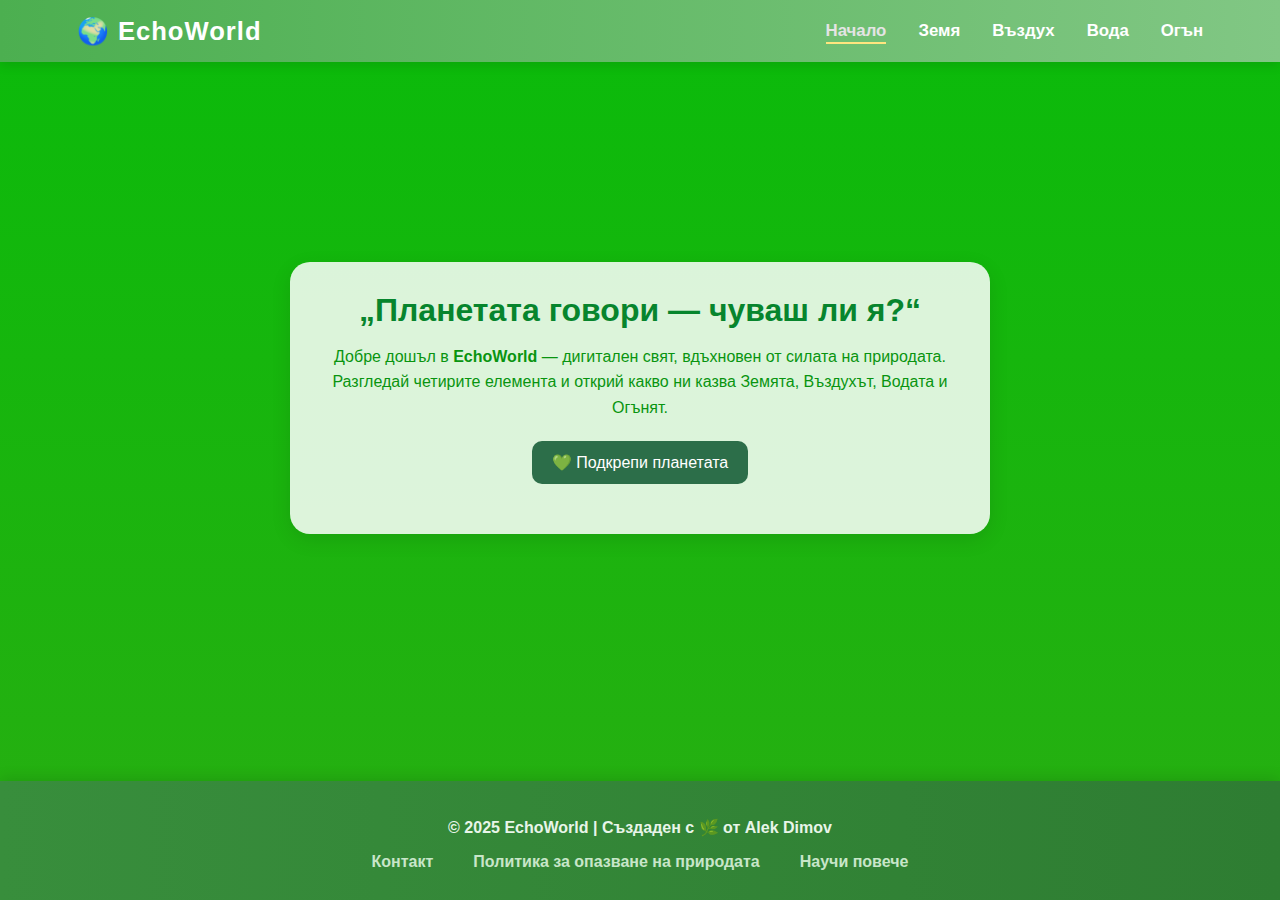
<file: index.html>
<!DOCTYPE html>
<html lang="bg">
<head>
  <meta charset="UTF-8">
  <meta name="viewport" content="width=device-width, initial-scale=1.0">
  <title>EchoWorld 🌍</title>
  <link rel="stylesheet" href="style.css">
   <link rel="icon" type="image/x-icon" href="Пикселна икона на Земята.png">
</head>
<body class="home-page">

  <nav class="navbar">
    <div class="logo">🌍 EchoWorld</div>
    <div class="menu-toggle" id="mobile-menu">☰</div>
    <ul class="nav-links">
      <li><a href="index.html" class="active">Начало</a></li>
      <li><a href="earth.html">Земя</a></li>
      <li><a href="air.html">Въздух</a></li>
      <li><a href="water.html">Вода</a></li>
      <li><a href="fire.html">Огън</a></li>
    </ul>
  </nav>

  <main>
    <section class="intro">
      <h2>„Планетата говори — чуваш ли я?“</h2>
      <p>Добре дошъл в <strong>EchoWorld</strong> — дигитален свят, вдъхновен от силата на природата.<br>
         Разгледай четирите елемента и открий какво ни казва Земята, Въздухът, Водата и Огънят.</p>
      <button id="support-btn">💚 Подкрепи планетата</button>
      <p id="message"></p>
    </section>
  </main>

  <footer class="footer">
    <p>© 2025 <strong>EchoWorld</strong> | Създаден с 🌿 от Alek Dimov</p>
    <div class="footer-links">
      <a href="contact.html">Контакт</a>
      <a href="policy.html">Политика за опазване на природата</a>
      <a href="learn.html">Научи повече</a>
    </div>
  </footer>


<script src="script.js"></script>
</body>
</html>
</file>
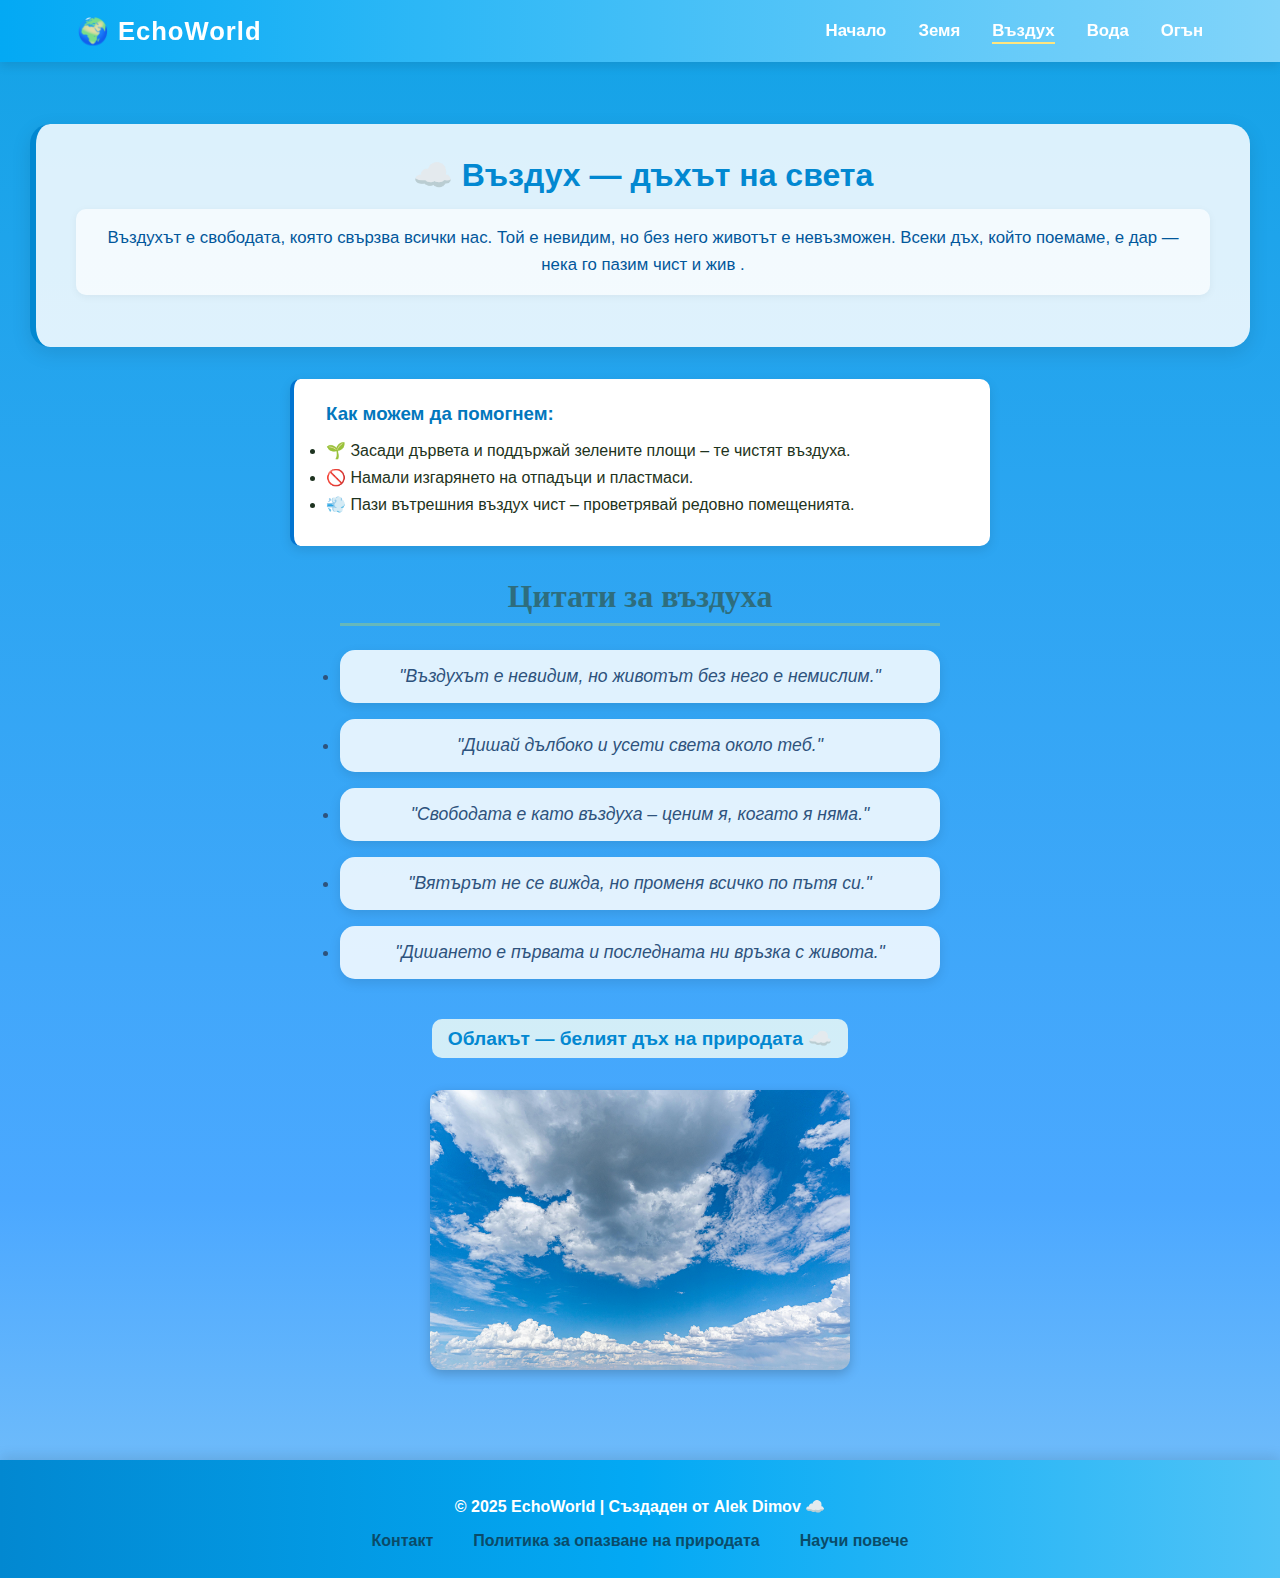
<file: air.html>
<!DOCTYPE html>
<html lang="bg">
<head>
  <meta charset="UTF-8">
  <meta name="viewport" content="width=device-width, initial-scale=1.0">
  <title>EchoWorld | Въздух</title>
  <link rel="stylesheet" href="style.css">
  <link rel="icon" type="image/x-icon" href="Пикселна икона на Земята.png">
</head>
<body class="air-page">

<nav class="navbar">
  <div class="logo">🌍 EchoWorld</div>
  <div class="menu-toggle" id="mobile-menu">☰</div>
  <ul class="nav-links">
    <li><a href="index.html">Начало</a></li>
    <li><a href="earth.html">Земя</a></li>
    <li><a href="air.html" class="active">Въздух</a></li>
    <li><a href="water.html">Вода</a></li>
    <li><a href="fire.html">Огън</a></li>
  </ul>
</nav>

<main class="content air-content">

  <div class="air-text">
    <div class="quote-box">
      <h2>☁️ Въздух — дъхът на света</h2>
      <p>
        Въздухът е свободата, която свързва всички нас.  
        Той е невидим, но без него животът е невъзможен.  
        Всеки дъх, който поемаме, е дар — нека го пазим чист и жив .
      </p>
    </div>

    <section class="eco-tipsair">
      <h3>Как можем да помогнем:</h3>
      <ul>
    <li>🌱 Засади дървета и поддържай зелените площи – те чистят въздуха.</li>
    <li>🚫 Намали изгарянето на отпадъци и пластмаси.</li>
    <li>💨 Пази вътрешния въздух чист – проветрявай редовно помещенията.</li>
      </ul>
    </section>
    <section class="quotes-list-air">
  <h2>Цитати за въздуха</h2>
  <ul>
    <li>"Въздухът е невидим, но животът без него е немислим." </li>
    <li>"Дишай дълбоко и усети света около теб." </li>
    <li>"Свободата е като въздуха – ценим я, когато я няма." </li>
    <li>"Вятърът не се вижда, но променя всичко по пътя си." </li>
    <li>"Дишането е първата и последната ни връзка с живота." </li>
  </ul>
</section>

    <div>
      <div>
        <p class="img-captionair">Облакът — белият дъх на природата ☁️</p>  
      </div>
    <div class="air-image">
      <img src="pexels-photo-8822070.jpeg" alt="Облак">
    </div>

  </div>


</main>

<footer class="footer">
  <p>© 2025 <strong>EchoWorld</strong> | Създаден от Alek Dimov ☁️</p>
  <div class="footer-links">
    <a href="contact.html">Контакт</a>
    <a href="policy.html">Политика за опазване на природата</a>
    <a href="learn.html">Научи повече</a>
  </div>
</footer>
<script src="script.js"></script>
</body>
</html>
</file>
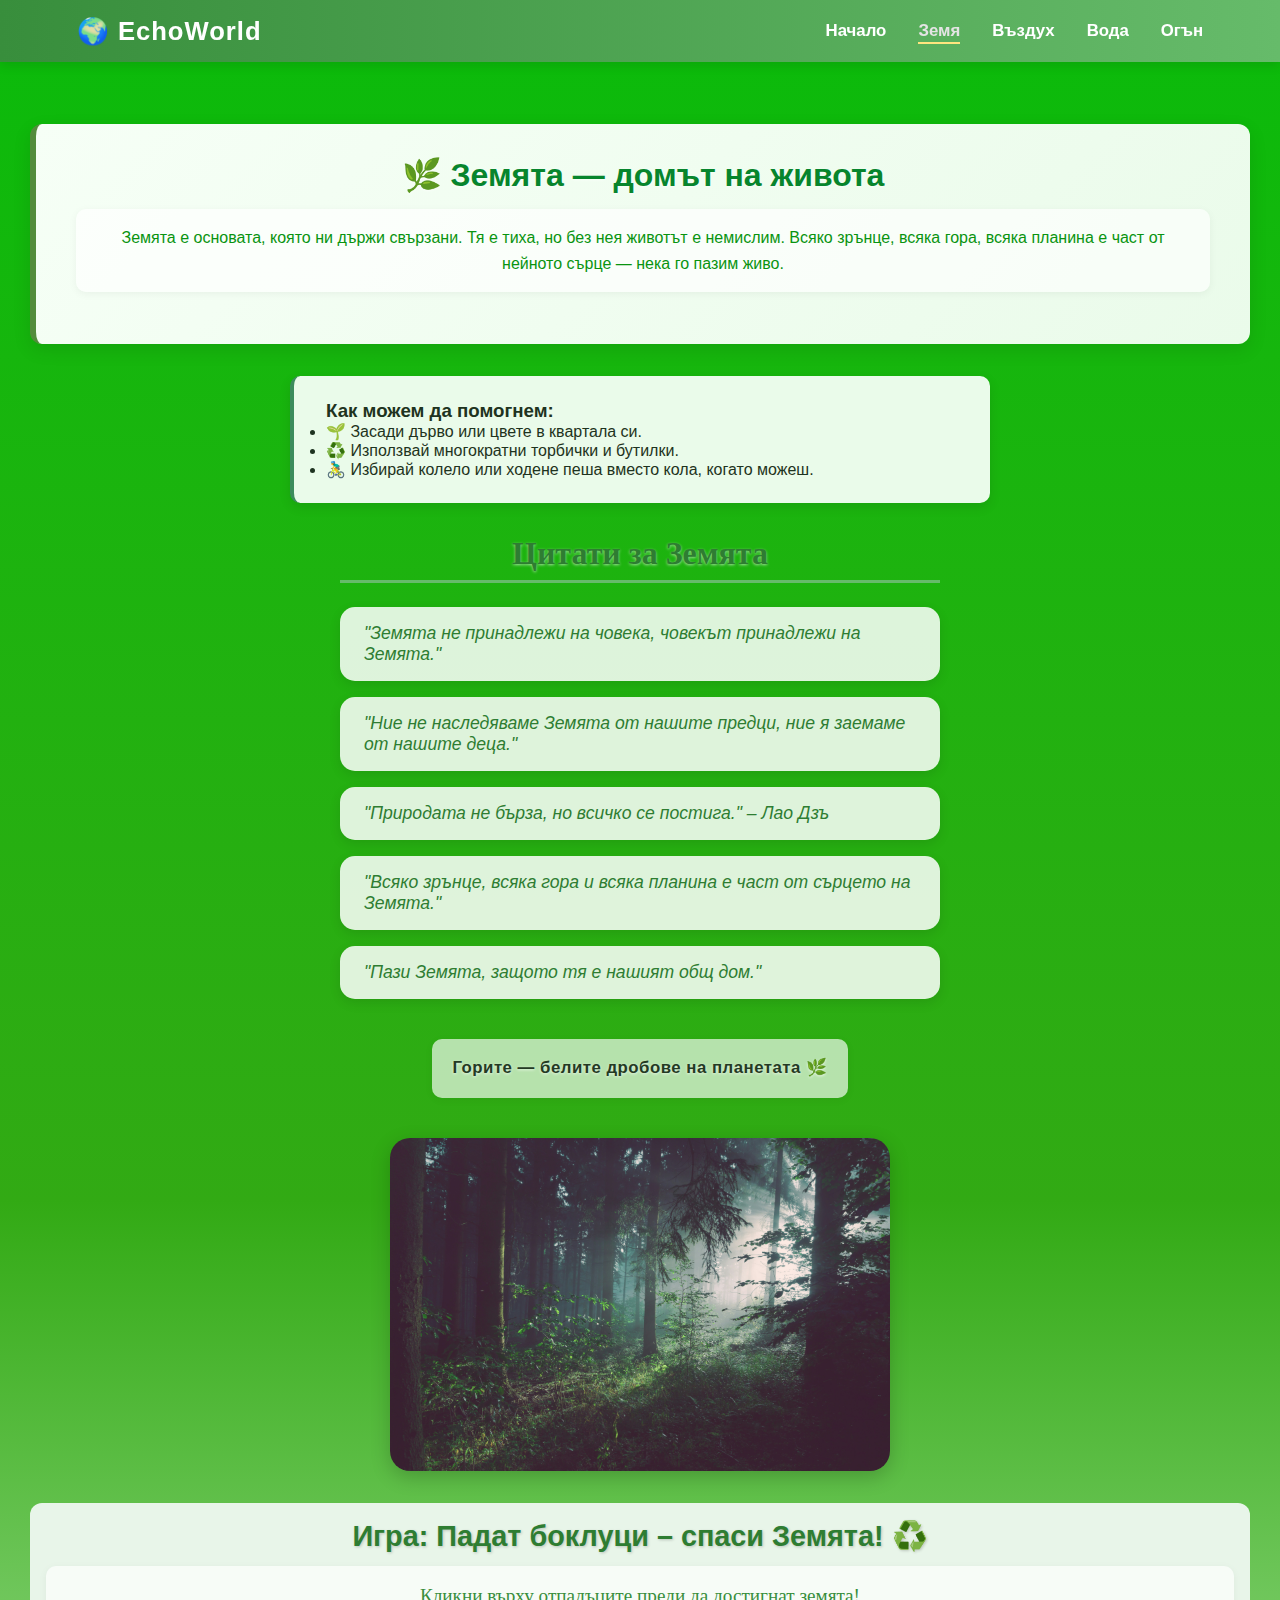
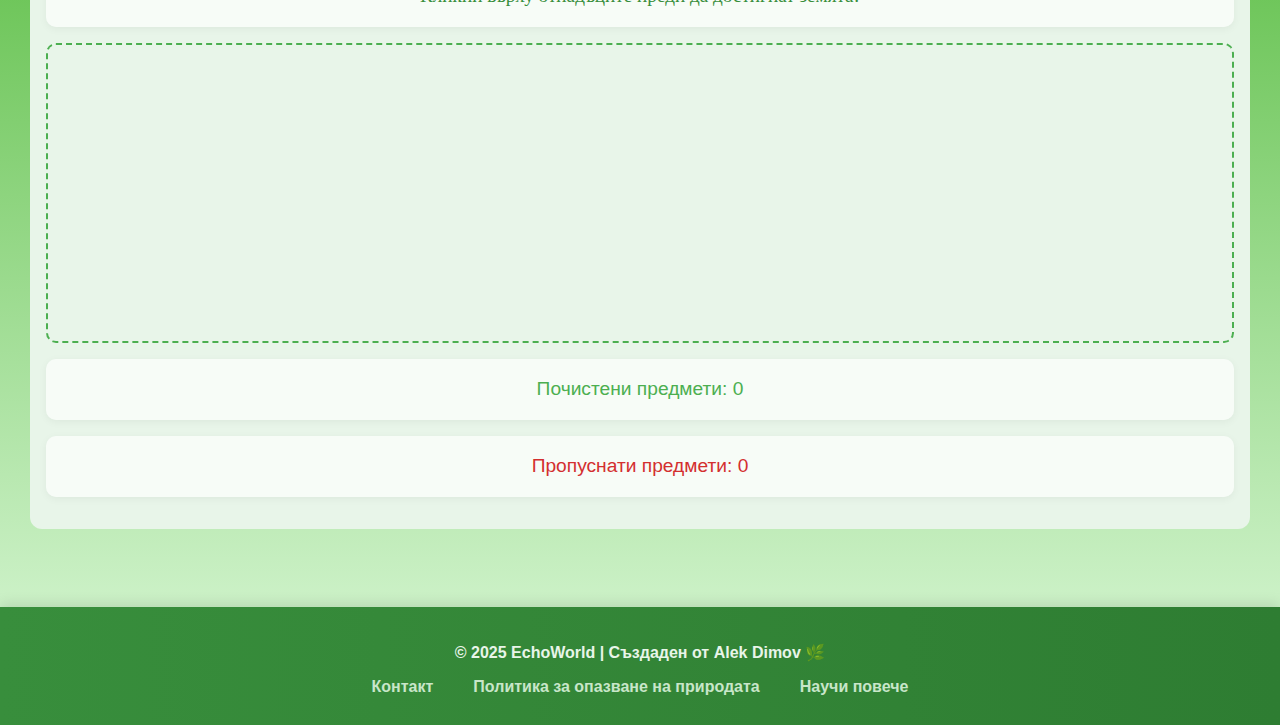
<file: earth.html>
<!DOCTYPE html>
<html lang="bg">
<head>
  <meta charset="UTF-8">
  <meta name="viewport" content="width=device-width, initial-scale=1.0">
  <title>EchoWorld | Земя</title>
  <link rel="stylesheet" href="style.css">
  <link rel="icon" type="image/x-icon" href="Пикселна икона на Земята.png">
</head>
<body class="earth-page">

<!-- NAVBAR -->
<nav class="navbar">
  <div class="logo">🌍 EchoWorld</div>
  <div class="menu-toggle" id="mobile-menu">☰</div>
  <ul class="nav-links">
    <li><a href="index.html">Начало</a></li>
    <li><a href="earth.html" class="active">Земя</a></li>
    <li><a href="air.html">Въздух</a></li>
    <li><a href="water.html">Вода</a></li>
    <li><a href="fire.html">Огън</a></li>
  </ul>
</nav>

<main class="content earth-content">

  <!-- Текст за Земята -->
  <div class="earth-text">
    <div class="quote-box">
      <h2>🌿 Земята — домът на живота</h2>
      <p>
        Земята е основата, която ни държи свързани.
        Тя е тиха, но без нея животът е немислим.
        Всяко зрънце, всяка гора, всяка планина е част от нейното сърце —
        нека го пазим живо.
      </p>
    </div>

    <!-- Еко съвети -->
    <section class="eco-tipsearth">
      <h3>Как можем да помогнем:</h3>
      <ul>
        <li>🌱 Засади дърво или цвете в квартала си.</li>
        <li>♻️ Използвай многократни торбички и бутилки.</li>
        <li>🚴‍♂️ Избирай колело или ходене пеша вместо кола, когато можеш.</li>
      </ul>
    </section>

    <!-- Carousel за цитати -->
   <section class="quotes-earth">
  <ul class="quotes-list-earth">
    <h2>Цитати за Земята</h2>
    <li>"Земята не принадлежи на човека, човекът принадлежи на Земята." </li>
    <li>"Ние не наследяваме Земята от нашите предци, ние я заемаме от нашите деца."</li>
    <li>"Природата не бърза, но всичко се постига." – Лао Дзъ</li>
    <li>"Всяко зрънце, всяка гора и всяка планина е част от сърцето на Земята." </li>
    <li>"Пази Земята, защото тя е нашият общ дом." </li>
  </ul>
</section>


    <!-- Снимка на Земята -->
    <div class="earth-image">
      <p class="img-caption">Горите — белите дробове на планетата 🌿</p>
      <img src="sebastian-unrau-sp-p7uuT0tw-unsplash.jpg" alt="Гора">
    </div>

    <!-- Мини игра -->
    <section class="mini-game-fall">
      <h3>Игра: Падат боклуци – спаси Земята! ♻️</h3>
      <p>Кликни върху отпадъците преди да достигнат земята!</p>
      <div class="game-area-fall" id="game-area-fall"></div>
      <p id="score-fall">Почистени предмети: 0</p>
      <p id="missed-fall">Пропуснати предмети: 0</p>
    </section>

  </div>

</main>

<!-- Footer -->
<footer class="footer">
  <p>© 2025 <strong>EchoWorld</strong> | Създаден от Alek Dimov 🌿</p>
  <div class="footer-links">
    <a href="contact.html">Контакт</a>
    <a href="policy.html">Политика за опазване на природата</a>
    <a href="learn.html">Научи повече</a>
  </div>
</footer>

<!-- JS -->
<script src="script.js"></script>

</body>
</html>
</file>
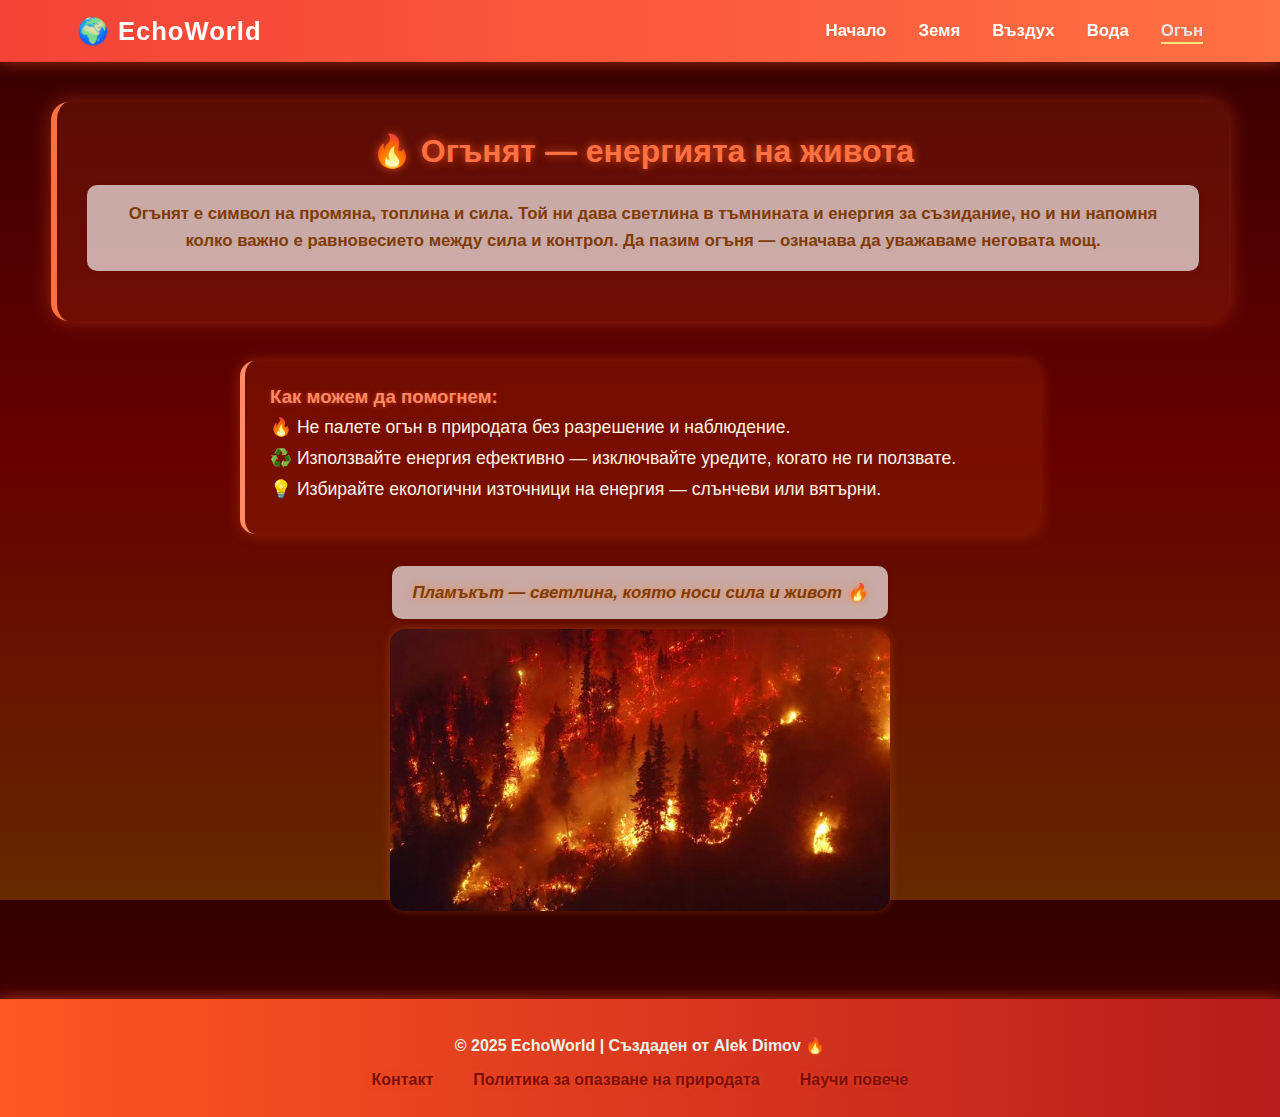
<file: fire.html>
<!DOCTYPE html>
<html lang="bg">
<head>
  <meta charset="UTF-8">
  <meta name="viewport" content="width=device-width, initial-scale=1.0">
  <title>EchoWorld | Огън</title>
  <link rel="stylesheet" href="style.css">
  <link rel="icon" type="image/x-icon" href="Пикселна икона на Земята.png">
</head>
<body class="fire-page">

<nav class="navbar">
  <div class="logo">🌍 EchoWorld</div>
  <div class="menu-toggle" id="mobile-menu">☰</div>
  <ul class="nav-links">
    <li><a href="index.html">Начало</a></li>
    <li><a href="earth.html">Земя</a></li>
    <li><a href="air.html">Въздух</a></li>
    <li><a href="water.html">Вода</a></li>
    <li><a href="fire.html" class="active">Огън</a></li>
  </ul>
</nav>

<main class="content fire-content">

  <div class="fire-text">
    <div class="quote-box">
      <h2>🔥 Огънят — енергията на живота</h2>
      <p>
        Огънят е символ на промяна, топлина и сила.  
        Той ни дава светлина в тъмнината и енергия за съзидание,  
        но и ни напомня колко важно е равновесието между сила и контрол.  
        Да пазим огъня — означава да уважаваме неговата мощ.
      </p>
    </div>

    <section class="eco-tipsfire">
      <h3>Как можем да помогнем:</h3>
      <ul>
        <li>🔥 Не палете огън в природата без разрешение и наблюдение.</li>
        <li>♻️ Използвайте енергия ефективно — изключвайте уредите, когато не ги ползвате.</li>
        <li>💡 Избирайте екологични източници на енергия — слънчеви или вятърни.</li>
      </ul>
    </section>

    <div class="fire-image">
      <p class="img-captionfire">Пламъкът — светлина, която носи сила и живот 🔥</p>
      <img src="360_F_294981236_o9WCBzujuGiwWtJzuHbK0Pf1VA1No64S.jpg" alt="Огън">
    </div>
  </div>

</main>

<footer class="footer">
  <p>© 2025 <strong>EchoWorld</strong> | Създаден от Alek Dimov 🔥</p>
  <div class="footer-links">
    <a href="contact.html">Контакт</a>
    <a href="policy.html">Политика за опазване на природата</a>
    <a href="learn.html">Научи повече</a>
  </div>
</footer>
<script src="script.js"></script>
</body>
</html>
</file>
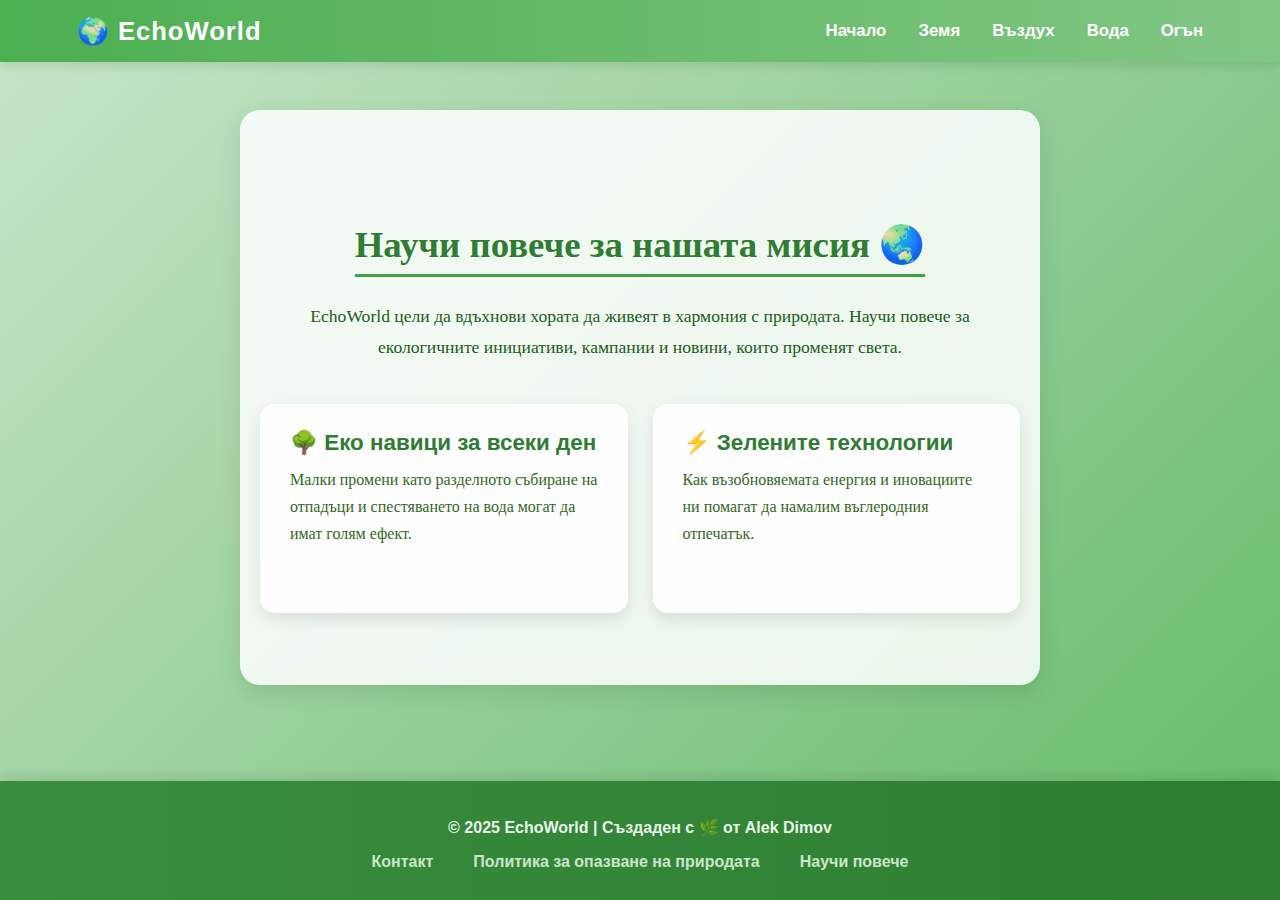
<file: learn.html>
<!DOCTYPE html>
<html lang="bg">
<head>
  <meta charset="UTF-8">
  <meta name="viewport" content="width=device-width, initial-scale=1.0">
  <title>Научи повече | EchoWorld</title>
  <link rel="stylesheet" href="style.css">
  <link rel="icon" type="image/x-icon" href="Пикселна икона на Земята.png">
</head>
<body class="learn-page">

  <nav class="navbar">
    <div class="logo">🌍 EchoWorld</div>
    <div class="menu-toggle" id="mobile-menu">☰</div>
    <ul class="nav-links">
      <li><a href="index.html">Начало</a></li>
      <li><a href="earth.html">Земя</a></li>
      <li><a href="air.html">Въздух</a></li>
      <li><a href="water.html">Вода</a></li>
      <li><a href="fire.html">Огън</a></li>
    </ul>
  </nav>

  <main class="content learn-content">
    <h2>Научи повече за нашата мисия 🌏</h2>
    <p>
      EchoWorld цели да вдъхнови хората да живеят в хармония с природата.  
      Научи повече за екологичните инициативи, кампании и новини, които променят света.
    </p>

    <section class="learn-articles">
      <article>
        <h3>🌳 Еко навици за всеки ден</h3>
        <p>Малки промени като разделното събиране на отпадъци и спестяването на вода могат да имат голям ефект.</p>
      </article>

      <article>
        <h3>⚡ Зелените технологии</h3>
        <p>Как възобновяемата енергия и иновациите ни помагат да намалим въглеродния отпечатък.</p>
      </article>
      
      
    </section>


  </main>

  <footer class="footer">
    <p>© 2025 <strong>EchoWorld</strong> | Създаден с 🌿 от Alek Dimov</p>
    <div class="footer-links">
      <a href="contact.html">Контакт</a>
      <a href="policy.html">Политика за опазване на природата</a>
      <a href="learn.html">Научи повече</a>
    </div>
  </footer>
  <script src="script.js"></script>
</body>
</html>
</file>
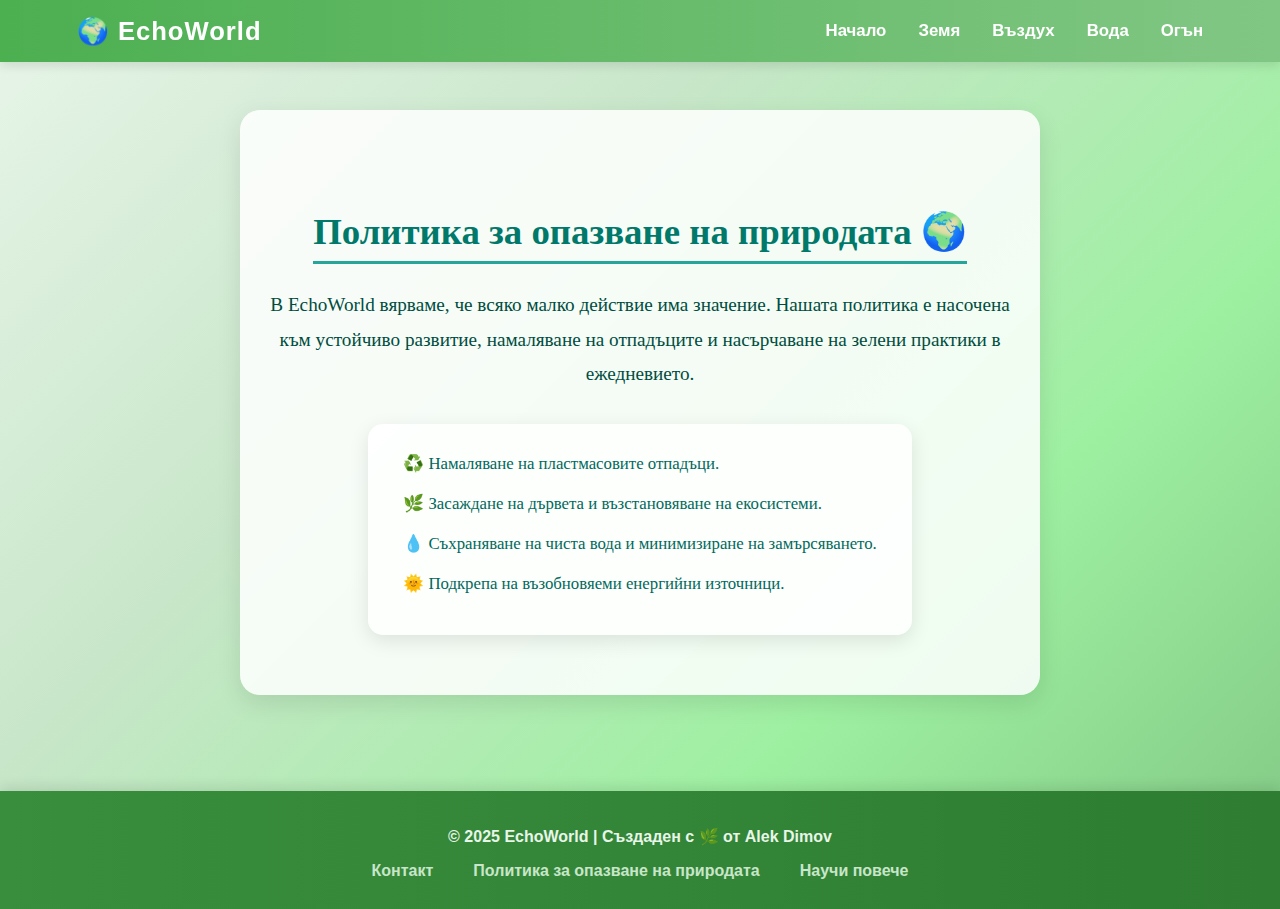
<file: policy.html>
<!DOCTYPE html>
<html lang="bg">
<head>
  <meta charset="UTF-8">
  <meta name="viewport" content="width=device-width, initial-scale=1.0">
  <title>Политика за опазване на природата | EchoWorld</title>
  <link rel="stylesheet" href="style.css">
  <link rel="icon" type="image/x-icon" href="Пикселна икона на Земята.png">
</head>
<body class="policy-page">

  <nav class="navbar">
    <div class="logo">🌍 EchoWorld</div>
    <div class="menu-toggle" id="mobile-menu">☰</div>
    <ul class="nav-links">
      <li><a href="index.html">Начало</a></li>
      <li><a href="earth.html">Земя</a></li>
      <li><a href="air.html">Въздух</a></li>
      <li><a href="water.html">Вода</a></li>
      <li><a href="fire.html">Огън</a></li>
    </ul>
  </nav>

  <main class="content policy-content">
    <h2>Политика за опазване на природата 🌍</h2>
    <p>
      В EchoWorld вярваме, че всяко малко действие има значение.  
      Нашата политика е насочена към устойчиво развитие, намаляване на отпадъците  
      и насърчаване на зелени практики в ежедневието.
    </p>

    <ul class="policy-list">
      <li>♻️ Намаляване на пластмасовите отпадъци.</li>
      <li>🌿 Засаждане на дървета и възстановяване на екосистеми.</li>
      <li>💧 Съхраняване на чиста вода и минимизиране на замърсяването.</li>
      <li>🌞 Подкрепа на възобновяеми енергийни източници.</li>
    </ul>
  </main>

  <footer class="footer">
    <p>© 2025 <strong>EchoWorld</strong> | Създаден с 🌿 от Alek Dimov</p>
    <div class="footer-links">
      <a href="contact.html">Контакт</a>
      <a href="policy.html">Политика за опазване на природата</a>
      <a href="learn.html">Научи повече</a>
    </div>
  </footer>
  <script src="script.js"></script>
</body>
</html>
</file>
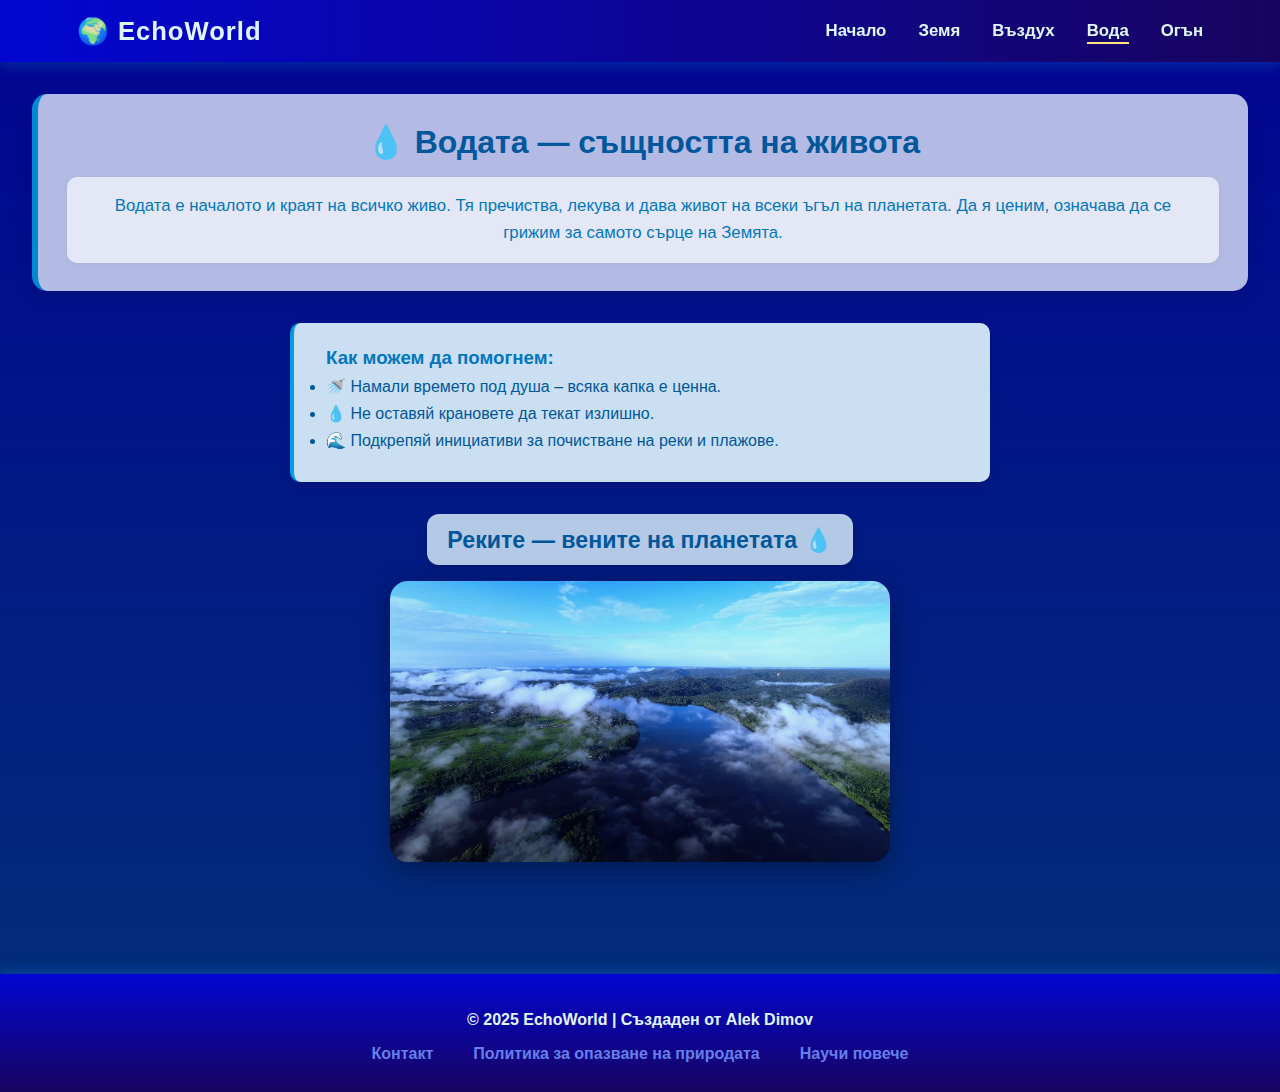
<file: water.html>
<!DOCTYPE html>
<html lang="bg">
<head>
  <meta charset="UTF-8">
  <meta name="viewport" content="width=device-width, initial-scale=1.0">
  <title>EchoWorld | Вода</title>
  <link rel="stylesheet" href="style.css">
  <link rel="icon" type="image/x-icon" href="Пикселна икона на Земята.png">
</head>
<body class="water-page">
 
<nav class="navbar">
  <div class="logo">🌍 EchoWorld</div>
  <div class="menu-toggle" id="mobile-menu">☰</div>
  <ul class="nav-links">
    <li><a href="index.html">Начало</a></li>
    <li><a href="earth.html">Земя</a></li>
    <li><a href="air.html">Въздух</a></li>
    <li><a href="water.html" class="active">Вода</a></li>
    <li><a href="fire.html">Огън</a></li>
  </ul>
</nav>

<main class="content water-content">

  <div class="water-text">
    <div class="quote-boxwater">
      <h2>💧 Водата — същността на живота</h2>
      <p>
        Водата е началото и краят на всичко живо.  
        Тя пречиства, лекува и дава живот на всеки ъгъл на планетата.  
        Да я ценим, означава да се грижим за самото сърце на Земята.
      </p>
    </div>

    <section class="eco-tipswater">
      <h3>Как можем да помогнем:</h3>
      <ul>
        <li>🚿 Намали времето под душа – всяка капка е ценна.</li>
        <li>💧 Не оставяй крановете да текат излишно.</li>
        <li>🌊 Подкрепяй инициативи за почистване на реки и плажове.</li>
      </ul>
    </section>

    <div class="water-image">
      <p class="img-captionwater">Реките — вените на планетата 💧</p>
      <img src="216060_tiny.jpg" alt="Река">
    </div>

  </div>

</main>

<footer class="footer">
  <p>© 2025 <strong>EchoWorld</strong> | Създаден от Alek Dimov </p>
  <div class="footer-links">
    <a href="contact.html">Контакт</a>
    <a href="policy.html">Политика за опазване на природата</a>
    <a href="learn.html">Научи повече</a>
  </div>
</footer>
<script src="script.js"></script>
</body>
</html>
</file>
<file: style.css>
/* --- Глобални настройки --- */
* {
  margin: 0;
  padding: 0;
  box-sizing: border-box;
  font-family: "Poppins", sans-serif;
}

body {
  animation: fadeIn 1.2s ease-in-out;
  min-height: 100vh;
  display: flex;
  flex-direction: column;
  color: #1e3320;
}

/* --- Анимация при зареждане --- */
@keyframes fadeIn {
  from { opacity: 0; transform: translateY(20px); }
  to { opacity: 1; transform: translateY(0); }
}

/* --- Хедър и навигация --- */
header {
  background: #2c6e49;
  color: white;
  text-align: center;
  padding: 20px 0;
}

header h1 {
  font-size: 2rem;
  animation: pulseLogo 3s ease-in-out infinite;
}

@keyframes pulseLogo {
  0%, 100% { transform: scale(1); color: #ffffff; }
  50% { transform: scale(1.05); color: #a8ff98; }
}

/* === NAVBAR === */
.navbar {
  width: 100%;
  background: linear-gradient(to right, #4caf50, #81c784);
  display: flex;
  justify-content: space-between;
  align-items: center;
  padding: 1rem 6vw;
  box-shadow: 0 4px 10px rgba(0, 0, 0, 0.1);
  position: sticky;
  top: 0;
  z-index: 1000;
}

.logo {
  font-size: 1.6rem;
  font-weight: 800;
  color: white;
  letter-spacing: 1px;
}

/* --- Навигационни линкове --- */
.nav-links {
  list-style: none;
  display: flex;
  gap: 2rem;
  margin: 0;
  transition: all 0.3s ease-in-out;
}

.nav-links a {
  text-decoration: none;
  color: white;
  font-weight: 600;
  font-size: 1.05rem;
  position: relative;
  transition: all 0.3s ease;
}

.nav-links a::after {
  content: "";
  position: absolute;
  bottom: -4px;
  left: 0;
  width: 0%;
  height: 2px;
  background-color: white;
  transition: width 0.3s ease;
}

.nav-links a:hover::after {
  width: 100%;
}

/* --- Активен линк (страница) --- */
.nav-links a.active {
  color: #e4e4e4;
  font-weight: 700;
}

.nav-links a.active::after {
  width: 100%;
  background-color: #ffe57f;
}

/* --- Мобилна икона --- */
.menu-toggle {
  display: none;
  font-size: 28px;
  cursor: pointer;
  color: white;
}

/* --- Мобилно меню --- */
@media (max-width: 768px) {
  .menu-toggle {
    display: block;
  }

  .nav-links {
    display: none;
    flex-direction: column;
    background: rgba(255, 255, 255, 0.95);
    position: absolute;
    top: 70px;
    right: 6vw;
    width: 220px;
    border-radius: 15px;
    box-shadow: 0 8px 20px rgba(0,0,0,0.2);
    overflow: hidden;
    animation: slideIn 0.3s ease;
  }

  .nav-links.active {
    display: flex;
  }

  .nav-links li {
    margin: 0;
  }

  .nav-links a {
    color: #2c6e49;
    padding: 12px 0;
    width: 100%;
    text-align: center;
    border-bottom: 1px solid rgba(0,0,0,0.05);
  }

  .nav-links a:hover {
    background: #eaffea;
    color: #388e3c;
  }

  @keyframes slideIn {
    from { opacity: 0; transform: translateY(-10px); }
    to { opacity: 1; transform: translateY(0); }
  }
}

/* --- Различен цвят за различна страница --- */
body.earth-page .navbar {
  background: linear-gradient(to right, #388e3c, #66bb6a);
}

body.air-page .navbar {
  background: linear-gradient(to right, #03a9f4, #81d4fa);
}

body.water-page .navbar {
  background: linear-gradient(to right, #2196f3, #64b5f6);
}

body.fire-page .navbar {
  background: linear-gradient(to right, #f44336, #ff7043);
}

/* --- Глобални настройки --- */
* {
  margin: 0;
  padding: 0;
  box-sizing: border-box;
  font-family: "Poppins", sans-serif;
}

/* --- Пълноцветен преливащ фон --- */
body {
  margin: 0;
  padding: 0;
  font-family: "Poppins", sans-serif;
  min-height: 100vh;

  /* вертикално преливащ градиент */
  background: linear-gradient(180deg, #0abb0a, #32aa14, #eaffea, #f8fff8);
  background-size: 400% 400%;
  animation: gradientShift 15s ease infinite;
}

/* --- Анимация на градиента --- */
@keyframes gradientShift {
  0% { background-position: 0% 50%; }
  50% { background-position: 100% 50%; }
  100% { background-position: 0% 50%; }
}

/* --- Main контейнер --- */
main {
  flex: 1;
  display: flex;
  justify-content: center;
  align-items: center;
  padding: 30px;
  text-align: center;
}

/* --- Секция Intro --- */
.intro {
  width: 100%;
  max-width: 700px; /* максимална ширина */
  background: rgba(255, 255, 255, 0.85); /* лек полупрозрачен, за да личи фонът */
  padding: 30px;
  border-radius: 20px;
  box-shadow: 0 6px 20px rgba(0, 0, 0, 0.1);
  text-align: center;
  animation: fadeIn 1.2s ease-in-out;
}


.intro h2 {
  font-size: 2rem;
  margin-bottom: 15px;
  color: #2c6e49;
}

.intro p {
  font-size: 1rem;
  margin-bottom: 20px;
  line-height: 1.6;
  color: #1e3320;
}

button#support-btn {
  background: #2c6e49;
  color: white;
  border: none;
  padding: 12px 20px;
  font-size: 1rem;
  border-radius: 10px;
  cursor: pointer;
  transition: background 0.3s, transform 0.2s;
}

button#support-btn:hover {
  background: #3c8c5d;
  transform: scale(1.05);
}

#message {
  margin-top: 15px;
  font-weight: bold;
  color: #2c6e49;
}

/* --- Анимация при зареждане --- */
@keyframes fadeIn {
  from { opacity: 0; transform: translateY(20px); }
  to { opacity: 1; transform: translateY(0); }
}

/* --- Responsive --- */
@media (max-width: 768px) {
  .intro {
    padding: 20px;
    max-width: 90%;
  }

  .intro h2 {
    font-size: 1.6rem;
  }

  .intro p {
    font-size: 0.95rem;
  }

  button#support-btn {
    padding: 10px 16px;
    font-size: 0.95rem;
  }
}
/* --- Main контейнер --- */
main {
  flex: 1;
  display: flex;
  justify-content: center; /* хоризонтално центриране */
  align-items: center;     /* вертикално центриране */
  padding: 30px;
  text-align: center;      /* центриране на текста */
}

/* --- Секция Intro --- */
.intro {
  width: 100%;
  max-width: 700px;         /* максимална ширина */
  background: rgba(255, 255, 255, 0.85);
  padding: 30px;
  border-radius: 20px;
  box-shadow: 0 6px 20px rgba(0, 0, 0, 0.1);
}

/* --- Пълноцветен преливащ фон --- */
body {
  margin: 0;
  padding: 0;
  font-family: "Poppins", sans-serif;
  min-height: 100vh;

  /* вертикално преливащ градиент */
  background: linear-gradient(180deg, #0abb0a, #32aa14, #eaffea, #f8fff8);
  background-size: 400% 400%;
  animation: gradientShift 15s ease infinite;
}

/* --- Анимация на градиента --- */
@keyframes gradientShift {
  0% { background-position: 0% 50%; }
  50% { background-position: 100% 50%; }
  100% { background-position: 0% 50%; }
}

/* --- Основна секция --- */
.earth-section {
  display: flex;
  flex-wrap: wrap;
  align-items: center;
  justify-content: space-between;
  gap: 3rem;
  margin-top: 3rem;
  width: 100vw;
  margin-left: calc(-50vw + 50%);
  padding: 4rem 8vw;
  background: rgba(255, 255, 255, 0.5);
  backdrop-filter: blur(4px);
  box-shadow: inset 0 0 60px rgba(0, 0, 0, 0.05);
  border-radius: 0 0 40px 40px;
}

/* --- Текст --- */
.earth-text {
  flex: 1 1 55%;
  text-align: left;
}

.earth-text h2 {
  font-size: 2.2rem;
  font-weight: 800;
  color: #1b2e1b;
  text-shadow: 0 1px 3px rgba(255, 255, 255, 0.6);
  border-left: none; /* махаме лявата линия, защото стои зле при центриране */
  padding-left: 0;
  margin-bottom: 1rem;
  text-align: center; /* ✅ центриране */
  display: block;
}


.earth-text p {
  font-size: 1.05rem;
  line-height: 1.6;
  color: #243a24;
  background: rgba(255, 255, 255, 0.65);
  padding: 1rem 1.25rem;
  border-radius: 10px;
  box-shadow: 0 2px 8px rgba(0,0,0,0.05);
  text-align: center;
}

/* --- Quote box --- */
.earth-content .quote-box {
  width: 100%;
  max-width: 1400px;
  margin: 2rem auto;
  padding: 2rem 2.5rem;
  background: linear-gradient(135deg, #f6fff6, #eafbea);
  border-left: 6px solid #538c3c;
  border-radius: 12px;
  box-shadow: 0 6px 18px rgba(0, 0, 0, 0.1);
  transition: transform 0.3s ease, box-shadow 0.3s ease;
}

.earth-content .quote-box:hover {
  transform: translateY(-4px);
  box-shadow: 0 10px 25px rgba(0, 0, 0, 0.15);
}
.quotes-list-earth {
  max-width: 600px;
  margin: 2rem auto;
  padding: 0;
  list-style: none;
}

.quotes-list-earth li {
  background: rgba(255, 255, 255, 0.85);
  margin-bottom: 1rem;
  padding: 1rem 1.5rem;
  border-radius: 15px;
  box-shadow: 0 4px 12px rgba(0,0,0,0.1);
  font-style: italic;
  font-size: 1.1rem;
  color: #2e7d32;
  transition: all 0.3s ease;
  cursor: pointer;
  position: relative;
}

/* Hover ефект върху целия box */
.quotes-list-earth li:hover {
  background: rgba(102, 187, 106, 0.15); /* леко зелено оцветяване */
  transform: translateY(-5px); /* леко повдигане */
  box-shadow: 0 8px 20px rgba(0,0,0,0.2);
}





.quotes-earth {
  max-width: 600px;
  margin: 2rem auto;
  padding: 0;
}

.quotes-list-earth {
  list-style: none;
  padding: 0;
}

.quotes-list-earth h2 {
  text-align: center;
  font-size: 2rem;
  color: #2e7d32; /* зелено за Земя */
  margin-bottom: 1.5rem;
  font-weight: 700;
  border-bottom: 3px solid #66bb6a;
  padding-bottom: 0.5rem;
  font-family: 'Georgia', serif;
}

/* Стил на всеки цитат */
.quotes-list-earth li {
  background: rgba(255, 255, 255, 0.85);
  margin-bottom: 1rem;
  padding: 1rem 1.5rem;
  border-radius: 15px;
  box-shadow: 0 4px 12px rgba(0,0,0,0.1);
  font-style: italic;
  font-size: 1.1rem;
  color: #2e7d32;
  transition: all 0.3s ease;
  cursor: pointer;
  position: relative;
}

/* Hover ефект на box */
.quotes-list-earth li:hover {
  background: rgba(139, 195, 74, 0.1); /* лек зелен фон */
  transform: translateY(-5px); /* леко повдигане */
  box-shadow: 0 8px 20px rgba(0,0,0,0.2);
}


/* Hover ефект върху целия box */
.quotes-list-air li:hover {
  background: rgba(2,136,209,0.15); /* леко оцветяване */
  transform: translateY(-5px); /* леко повдигане */
  box-shadow: 0 8px 20px rgba(0,0,0,0.2);
}

/* Отзивчивост за мобилни устройства */
@media (max-width: 768px) {
  .quotes-carousel {
    padding: 1.5rem 1rem;
    margin: 2rem 1rem;
  }

  .quotes-carousel h2 {
    font-size: 1.8rem;
  }

  .quote-slide {
    font-size: 1rem;
  }

  .prev, .next {
    font-size: 1.5rem;
    padding: 0.2rem 0.5rem;
  }
}



/* Меки анимации при зареждане */
@keyframes fadeIn {
  from { opacity: 0; transform: translateY(20px); }
  to { opacity: 1; transform: translateY(0); }
}

/* Отзивчивост за мобилни устройства */
@media (max-width: 768px) {
  .quotes-carousel {
    padding: 1.5rem 1rem;
    margin: 2rem 1rem;
  }

  .quotes-carousel h2 {
    font-size: 1.8rem;
  }

  .quotes-carousel p {
    font-size: 1rem;
  }
}

/* --- Снимка --- */
.earth-image {
  flex: 1 1 40%;
  text-align: center;
}

.earth-image img {
  width: 80%;          /* 🔹 беше 100%, сега по-малко */
  max-width: 500px;    /* 🔹 ограничаваме максималната ширина */
  border-radius: 20px;
  box-shadow: 0 6px 20px rgba(0, 0, 0, 0.2);
  transition: transform 0.3s ease;
  display: block;
  margin: 1.5rem auto;
}

.earth-image img:hover {
  transform: scale(1.05);
  box-shadow: 0 10px 30px rgba(0, 0, 0, 0.3);
}

.img-caption {
  display: inline-block;            
  text-align: center;
  font-size: 1.4rem;                
  font-weight: 700;                  
  color: #1a3d1a;                    
  margin: 0.5rem auto 1rem auto;     
  padding: 0.3rem 1rem;              
  background: rgba(246, 255, 246, 0.8); 
  border-radius: 8px;                
  text-shadow: 0 1px 3px rgba(255, 255, 255, 0.7);
  letter-spacing: 0.5px;
  box-shadow: 0 2px 6px rgba(0,0,0,0.1);
  transition: transform 0.3s ease, box-shadow 0.3s ease, background 0.3s ease; /* добавено */
}

.img-caption:hover {
  transform: translateY(-3px);                 /* леко повдигане */
  box-shadow: 0 6px 12px rgba(0,0,0,0.2);     /* подсилено сенче */
  background: rgba(246, 255, 246, 1);         /* фонът става по-наситен */
}



.eco-tipsearth {
  background-color: #eafbea;
  border-left: 4px solid #3c8c5d;
  border-radius: 10px;
  padding: 1.5rem 2rem;
  margin: 2rem auto;
  text-align: left;

  max-width: 700px;      
  box-shadow: 0 4px 12px rgba(0, 0, 0, 0.1);

  transition: transform 0.3s ease, box-shadow 0.3s ease, background 0.3s ease;
}

.eco-tipsearth:hover {
  transform: translateY(-4px);                   /* леко повдигане */
  box-shadow: 0 8px 20px rgba(0, 0, 0, 0.2);    /* по-силна сянка */
  background-color: #e0f5e0;                     /* малко по-наситен фон */
}


/* --- Глобални настройки --- */
* {
  margin: 0;
  padding: 0;
  box-sizing: border-box;
  font-family: "Poppins", sans-serif;
}

html, body {
  height: 100%;
}

body.air-page {
  display: flex;
  flex-direction: column;
  min-height: 100vh;

  /* --- Пълноцветен преливащ фон --- */

  margin: 0;
  padding: 0;
  font-family: "Poppins", sans-serif;
  min-height: 100vh;

  /* вертикално преливащ градиент */
  background: linear-gradient(180deg, #13a3e6, #4ba8ff, #eaffea, #f8fff8);
  background-size: 400% 400%;
  animation: gradientShift 15s ease infinite;

}

/* --- Анимация на градиента --- */
@keyframes airGradient {
  0% { background-position: 0% 50%; }
  50% { background-position: 100% 50%; }
  100% { background-position: 0% 50%; }
}

/* --- Main контейнер --- */
main {
  flex: 1;
  display: flex;
  justify-content: center;
  align-items: center;
  padding: 30px;
  text-align: center;
}

/* --- Intro секция --- */
.intro, .air-content .quote-box {
  width: 100%;
  max-width: 700px;
  background: rgba(255, 255, 255, 0.85);
  padding: 30px;
  border-radius: 20px;
  box-shadow: 0 6px 20px rgba(0,0,0,0.1);
  text-align: center;
  margin: 1rem auto;
}

/* --- Заглавие и текст --- */
.intro h2, .quote-box h2 {
  font-size: 2rem;
  font-weight: 800;
  margin-bottom: 15px;
  color: #07852d;
}

.intro p, .quote-box p {
  font-size: 1rem;
  line-height: 1.6;
  margin-bottom: 20px;
  color: #099410;
}

/* --- Quote box специално за Air --- */
.air-content .quote-box {
  max-width: 1400px;
  margin: 2rem auto;
  padding: 2rem 2.5rem;
  border-left: 6px solid #0288d1;
  transition: transform 0.3s, box-shadow 0.3s;
}

.air-content .eco-tipsair:hover {
  transform: translateY(-4px);
  box-shadow: 0 10px 25px rgba(0,0,0,0.15);
}
.air-content .quote-box:hover {
  transform: translateY(-4px);
  box-shadow: 0 10px 25px rgba(0,0,0,0.15);
}

.air-content .quote-box p{font-size: 1.05rem;
  line-height: 1.6;
  color: #243a24;
  background: rgba(255, 255, 255, 0.65);
  padding: 1rem 1.25rem;
  border-radius: 10px;
  box-shadow: 0 2px 8px rgba(0,0,0,0.05);}
/* --- Еко съвети --- */
.eco-tipsair {
  background-color: #ffffff;
  border-left: 4px solid #0274d1;
  border-radius: 10px;
  padding: 1.5rem 2rem;
  margin: 2rem auto;
  text-align: left;
  max-width: 700px;
  box-shadow: 0 4px 12px rgba(0,0,0,0.1);
  transition: transform 0.3s, box-shadow 0.3s;
}

/* Контейнер за Air Image и Caption */
.air-image {
  display: inline-block;
  position: relative;
  transition: transform 0.3s ease, box-shadow 0.3s ease;
  cursor: pointer;
}

.air-image img {
  width: 100%;
  max-width: 400px;
  border-radius: 12px;
  box-shadow: 0 4px 10px rgba(0,0,0,0.2);
  transition: transform 0.3s ease, box-shadow 0.3s ease;
}

.img-captionair {
  display: inline-block;
  margin-top: 0.5rem;
  padding: 0.5rem 1rem;
  border-radius: 10px;
  background: rgba(246, 255, 246, 0.8); 
  font-weight: 600;
  font-size: 1.2rem;
  color: #0288d1;
  text-align: center;
  transition: transform 0.3s ease, color 0.3s ease, box-shadow 0.3s ease;
  
}

/* Hover ефект за контейнера */
.air-image:hover img {
  transform: scale(1.05);
  box-shadow: 0 6px 16px rgba(0,0,0,0.25);
}

.air-image:hover + .img-captionair,
.img-captionair:hover {
  transform: scale(1.05);
  color: #01579b;
  box-shadow: 0 4px 12px rgba(0,0,0,0.2);
}


.eco-tipsair h3 {
  color: #0277bd;
  margin-bottom: 1rem;
}

.eco-tipsair li {
  margin: 0.5rem 0;
}

/* --- Секция с изображение --- */
.air-image {
  text-align: center;
  margin-top: 2rem;
}

.air-image img {
  width: 100%;
  max-width: 420px;
  border-radius: 12px;
  box-shadow: 0 4px 12px rgba(0,0,0,0.2);
  margin-bottom: 0.5rem;
}



/* --- Navbar за Air страница --- */
.air-page .navbar {
  background: linear-gradient(90deg, #0288d1, #03a9f4, #4fc3f7);
}

/* --- Navbar линкове за Air страница --- */
.air-page .navbar a {
  color: white;
}

/* --- Footer за Air страница --- */
.air-page .footer {
  background: linear-gradient(90deg, #0288d1, #03a9f4, #4fc3f7);
  color: white;
}
.air-page .footer a {color: rgb(10, 75, 105);

 font-weight: bold;}

/* --- Footer --- */
footer {
  margin-top: auto;
  text-align: center;
  background: linear-gradient(90deg, #0288d1, #03a9f4);
  color: #fff;
  padding: 1rem 0;
  font-weight: bold;
  box-shadow: 0 -3px 10px rgba(0,0,0,0.2);
}

footer a {
  color: #dfffe2;
  text-decoration: none;
  margin: 0 0.5rem;
  font-weight: bold;
}

footer a:hover {
  text-decoration: underline;
}

/* --- Responsive --- */
@media (max-width: 768px) {
  .intro, .air-content .quote-box, .eco-tips {
    max-width: 95%;
    padding: 1.5rem;
  }

  .intro h2, .quote-box h2 {
    font-size: 1.6rem;
  }

  .intro p, .quote-box p {
    font-size: 0.95rem;
  }

  button {
    padding: 10px 16px;
    font-size: 0.95rem;
  }
}
/* Текст за Air страница */
.air-page .intro p,
.air-page .quote-box p {
  color: #01579b; /* тъмносиньо за Air */
}

.air-page .intro h2,
.air-page .quote-box h2 {
  color: #0288d1; /* заглавие по-синьо, различно от Earth зелено */
}


/* --- Footer --- */
footer {
  margin-top: auto;
  text-align: center;
  background: linear-gradient(90deg, #0288d1, #03a9f4);
  color: #fff;
  padding: 1rem 0;
  font-weight: bold;
  box-shadow: 0 -3px 10px rgba(0,0,0,0.2);
}

footer a {
  color: #dfffe2;
  text-decoration: none;
  margin: 0 0.5rem;
  font-weight: bold;
}

footer a:hover {
  text-decoration: underline;
}

/* --- Responsive --- */
@media (max-width: 768px) {
  .intro, .air-content .quote-box, .eco-tips {
    max-width: 95%;
    padding: 1.5rem;
  }

  .intro h2, .quote-box h2 {
    font-size: 1.6rem;
  }

  .intro p, .quote-box p {
    font-size: 0.95rem;
  }

  button {
    padding: 10px 16px;
    font-size: 0.95rem;
  }
}






/* === FOOTER === */
.footer {
  background: linear-gradient(to right, #388e3c, #2e7d32);
  color: #e8f5e9;
  text-align: center;
  padding: 1.8rem 1rem;
  margin-top: 3rem;
  box-shadow: 0 -4px 12px rgba(0, 0, 0, 0.1);
  font-weight: bold;
}

.footer p {
  margin: 0.5rem 0 1rem;
  font-size: 1rem;
}

.footer-links {
  display: flex;
  justify-content: center;
  gap: 1.5rem;
  flex-wrap: wrap;
}

.footer-links a {
  color: #c8e6c9;
  text-decoration: none;
  font-weight: 500;
  transition: color 0.3s ease;
  font-weight: bold;
}

.footer-links a:hover {
  color: #ffffff;
}


/* --- Responsive --- */
@media (max-width: 768px) {
  .earth-section {
    flex-direction: column;
    padding: 1.5rem;
    gap: 1.5rem;
  }

  .earth-text {
    text-align: center;
  }

  .earth-text h2 {
    border-left: none;
    border-bottom: 4px solid #4caf50;
    display: inline-block;
    padding-bottom: 0.5rem;
  }

  .earth-image img {
    max-width: 90%;
  }

  .earth-content .quote-box {
    max-width: 95%;
    padding: 1.5rem;
  }
}
/* --- Общ стил за новите страници --- */
.contact-content, .policy-content, .learn-content {
  max-width: 800px;
  margin: 3rem auto;
  padding: 2rem;
  background: rgba(255, 255, 255, 0.85);
  border-radius: 20px;
  box-shadow: 0 8px 25px rgba(0, 0, 0, 0.1);
  text-align: center;
}

/* --- ФОРМУЛЯР ЗА КОНТАКТ (Contact Page) --- */

.contact-section {
  display: flex;
  flex-direction: column;
  align-items: center;
  padding: 100px 20px;
  background: linear-gradient(180deg, #f3fff3, #e8f5e9);
  min-height: 100vh;
  font-family: "Poppins", sans-serif;
}

.contact-section h2 {
  color: #2e7d32;
  font-size: 2.2rem;
  margin-bottom: 1rem;
  text-align: center;
}

.contact-section p {
  max-width: 700px;
  text-align: center;
  color: #4f5b4f;
  font-size: 1.1rem;
  margin-bottom: 2.5rem;
  line-height: 1.6;
}

/* === CONTACT PAGE === */

.contact-page {
  background: linear-gradient(to bottom, #e8f5e9, #c8e6c9);
  min-height: 100vh;
  display: flex;
  flex-direction: column;
}

/* Центрирано съдържание */
.contact-content {
  display: flex;
  flex-direction: column;
  align-items: center;
  justify-content: flex-start;
  text-align: center;
  padding: 100px 20px 60px;
}

/* Заглавието h2 най-отгоре */
.contact-content h2 {
  font-size: 2.2rem;
  color: #2e7d32;
  margin-bottom: 1rem;
  font-weight: 700;
  border-bottom: 3px solid #66bb6a;
  padding-bottom: 0.5rem; font-family: 'Times New Roman', Times, serif;
}

/* Подзаглавието */
.contact-content p {
  font-size: 1.2rem;
  color: #388e3c;
  margin-bottom: 2rem; font-family: 'Times New Roman', Times, serif;
}

/* Формуляр */
.contact-page {
  background: linear-gradient(135deg, #e8f5e9 0%, #c8e6c9 35%, #9ef0a1 70%, #81c784 100%);
  min-height: 100vh;
  display: flex;
  flex-direction: column; font-family: 'Times New Roman', Times, serif;
}
.contact-form {
  width: 100%;
  max-width: 600px;
  display: flex;
  flex-direction: column;
  gap: 1rem;
}

.contact-form input,
.contact-form textarea {
  padding: 1rem;
  border: 2px solid #a5d6a7;
  border-radius: 10px;
  font-size: 1rem;
  outline: none;
  transition: 0.3s;
}

.contact-form input:focus,
.contact-form textarea:focus {
  border-color: #4caf50;
  box-shadow: 0 0 8px rgba(76, 175, 80, 0.3);
}

.contact-form button {
  background: #4caf50;
  color: white;
  border: none;
  padding: 0.9rem;
  font-size: 1.1rem;
  border-radius: 10px;
  cursor: pointer;
  transition: background 0.3s;
   font-family: 'Times New Roman', Times, serif;
}
.contact-form button:hover {
  background: #388e3c;
  box-shadow: 0 6px 18px rgba(56, 142, 60, 0.35);
  transform: translateY(-2px);
}

/* За текстовото поле */
.contact-form textarea {
  resize: vertical;
  min-height: 150px;
}

/* Отзивчивост */
@media (max-width: 768px) {
  .contact-section {
    padding: 80px 15px;
  }

  .contact-form {
    padding: 1.5rem;
  }
}


/* === POLICY PAGE === */

.policy-page {
  background: linear-gradient(135deg, #e8f5e9 0%, #c8e6c9 35%, #9ef0a1 70%, #81c784 100%);
  min-height: 100vh;
  display: flex;
  flex-direction: column;
}

/* Основно съдържание */
.policy-content {
  display: flex;
  flex-direction: column;
  align-items: center;
  justify-content: flex-start;
  text-align: center;
  padding: 100px 20px 60px;
  color: #004d40;
}

/* Заглавие */
.policy-content h2 {
  font-size: 2.3rem;
  color: #00796b;
  font-weight: 700;
  margin-bottom: 1.5rem;
  border-bottom: 3px solid #26a69a;
  padding-bottom: 0.5rem;
   font-family: 'Times New Roman', Times, serif;
}

/* Текст */
.policy-content p {
  max-width: 800px;
  font-size: 1.2rem;
  line-height: 1.8;
  color: #004d40;
  margin-bottom: 2rem;
   font-family: 'Times New Roman', Times, serif;
   
}

/* Списък с политики */
.policy-list {
  list-style: none;
  padding: 0;
  margin: 0 auto;
  text-align: left;
  max-width: 700px;
  background: rgba(255, 255, 255, 0.8);
  border-radius: 15px;
  padding: 25px 35px;
  box-shadow: 0 6px 20px rgba(0, 0, 0, 0.1);
   font-family: 'Times New Roman', Times, serif;
}

.policy-list li {
  font-size: 1.05rem;
  line-height: 1.8;
  color: #00695c;
  margin-bottom: 10px;
  transition: transform 0.2s ease, color 0.2s ease;
   font-family: 'Times New Roman', Times, serif;
}

/* Ефект при hover */
.policy-list li:hover {
  transform: translateX(5px);
  color: #004d40;
}

/* Responsive */
@media (max-width: 768px) {
  .policy-content h2 {
    font-size: 1.9rem;
  }
  .policy-content p {
    font-size: 1rem;
  }
  .policy-list {
    padding: 20px;
  }
}


/* === LEARN PAGE === */

.learn-page {
  background: linear-gradient(135deg, #c8e6c9 0%, #a5d6a7 35%, #81c784 70%, #66bb6a 100%);
  min-height: 100vh;
  display: flex;
  flex-direction: column;
}

/* Основно съдържание */
.learn-content {
  display: flex;
  flex-direction: column;
  align-items: center;
  text-align: center;
  padding: 100px 20px 60px;
  color: #1b5e20;
}

/* Заглавие */
.learn-content h2 {
  font-size: 2.3rem;
  color: #2e7d32;
  font-weight: 700;
  margin-bottom: 1.5rem;
  border-bottom: 3px solid #43a047;
  padding-bottom: 0.5rem;
  font-family: 'Times New Roman', Times, serif;
}

/* Описание */
.learn-content p {
  max-width: 800px;
  font-size: 1.1rem;
  line-height: 1.8;
  color: #1b5e20;
  margin-bottom: 2.5rem;
   font-family: 'Times New Roman', Times, serif;
}

/* Статии */
.learn-articles {
  display: grid;
  grid-template-columns: repeat(auto-fit, minmax(300px, 1fr));
  gap: 25px;
  max-width: 1000px;
  width: 100%;
}

.learn-articles article {
  background: rgba(255, 255, 255, 0.85);
  border-radius: 15px;
  padding: 25px 30px;
  text-align: left;
  box-shadow: 0 6px 15px rgba(0, 0, 0, 0.1);
  transition: transform 0.3s ease, box-shadow 0.3s ease;
}

.learn-articles article:hover {
  transform: translateY(-5px);
  box-shadow: 0 10px 25px rgba(0, 0, 0, 0.15);
}

/* Заглавия в статиите */
.learn-articles h3 {
  font-size: 1.4rem;
  color: #2e7d32;
  margin-bottom: 10px;
}

/* Текст в статиите */
.learn-articles p {
  font-size: 1rem;
  color: #33691e;
  line-height: 1.7;
}

/* Responsive */
@media (max-width: 768px) {
  .learn-content h2 {
    font-size: 1.9rem;
  }
  .learn-articles {
    grid-template-columns: 1fr;
  }
}



/* --- Footer винаги долу --- */
html, body {
  height: 100%;
  margin: 0;
  padding: 0;
}

body {
  display: flex;
  flex-direction: column;
  min-height: 100vh;
}

main {
  flex: 1 0 auto;
}

footer {
  margin-top: auto;
  text-align: center;
  background: linear-gradient(90deg, #2e7d32, #388e3c, #43a047);
  color: #fff;
  padding: 1rem 0;
  font-weight: 500;
  box-shadow: 0 -3px 10px rgba(0, 0, 0, 0.2);
}

footer a {
  color: #dfffe2;
  text-decoration: none;
  margin: 0 0.5rem;
  font-weight: 600;
}

footer a:hover {
  text-decoration: underline;
}

/* Скриваме стандартните линкове на малки екрани */
@media (max-width: 768px) {
  .nav-links {
    display: none;
    flex-direction: column;
    background: #2c6e49;
    position: absolute;
    top: 60px;
    right: 0;
    width: 200px;
    border-radius: 0 0 10px 10px;
    padding: 1rem;
  }

  .nav-links li {
    margin: 1rem 0;
  }

  .nav-toggle {
    display: block;
    cursor: pointer;
    font-size: 1.8rem;
    color: white;
    position: absolute;
    top: 15px;
    right: 20px;
  }
}

/* Когато менюто е активно */
.nav-links.active {
  display: flex;
}
/* 🌊 --- Water Page Styles --- */

/* Фон — преливащ синьо-аква градиент */
body.water-page {
  background: linear-gradient(180deg, #020494, #023672, #b2ebf2, #80deea);
  background-size: 400% 400%;
  animation: waterFlow 15s ease infinite;
}

/* Анимация за леко движение на цвета */
@keyframes waterFlow {
  0% { background-position: 0% 50%; }
  50% { background-position: 100% 50%; }
  100% { background-position: 0% 50%; }
}

/* Основно съдържание */
.water-content {
  display: flex;
  flex-direction: column;
  align-items: center;
  padding: 2rem;
}

/* Текстовата част */
.water-text {
  text-align: center;
  max-width: 1400px;
  margin-bottom: 2rem;
}

/* Кутия с цитат */
.quote-boxwater {
  background-color: rgba(224, 231, 250, 0.8);
  border-left: 6px solid #0288d1;
  border-radius: 15px;
  padding: 1.8rem;
  box-shadow: 0 6px 20px rgba(0, 0, 0, 0.1);
  transition: transform 0.3s, box-shadow 0.3s;
}
.quote-boxwater p {  font-size: 1.05rem;
  line-height: 1.6;
  color: #243a24;
  background: rgba(255, 255, 255, 0.65);
  padding: 1rem 1.25rem;
  border-radius: 10px;
  box-shadow: 0 2px 8px rgba(0,0,0,0.05);}
.quote-boxwater:hover {
  transform: scale(1.02);
  box-shadow: 0 8px 24px rgba(0, 0, 0, 0.2);
}

.quote-boxwater h2 {
  color: #01579b;
  font-size: 2rem;
  margin-bottom: 1rem;
}

.quote-boxwater p {
  color: #0277bd;
  line-height: 1.6;
}

/* --- Еко съвети --- */
.eco-tipswater {
  background-color: rgba(225, 245, 254, 0.9);
  border-left: 4px solid #039be5;
  border-radius: 10px;
  padding: 1.5rem 2rem;
  margin: 2rem auto;
  text-align: left;
  max-width: 700px;
  box-shadow: 0 4px 12px rgba(0, 0, 0, 0.1);
  transition: transform 0.3s ease;
}

.eco-tipswater:hover {
  transform: scale(1.02);
}

.eco-tipswater h3 {
  color: #0277bd;
}

.eco-tipswater li {
  margin: 0.5rem 0;
  color: #01579b;
}

/* --- Снимка и надпис — ОПРАВЕНО --- */
.water-image {
  text-align: center;
  margin-top: 2rem;
  display: flex;
  flex-direction: column;
  align-items: center;
}

.water-image img {
  width: 100%;
  max-width: 500px;       /* 🔹 снимката става по-голяма, но не прекалено */
  height: auto;          /* 🔹 перфектни пропорции */
  border-radius: 18px;
  box-shadow: 0 8px 28px rgba(0, 0, 0, 0.35);
  object-fit: cover;     /* 🔹 винаги изглежда добре */
  transition: transform 0.35s ease, box-shadow 0.35s ease;
}

.water-image img:hover {
  transform: scale(1.04); 
  box-shadow: 0 12px 45px rgba(0, 150, 255, 0.5);
}

.img-captionwater {
  font-size: 1.45rem;
  font-weight: 700;
  color: #01579b;
  background: rgba(225, 245, 254, 0.8);
  margin-bottom: 1rem;
  padding: 0.7rem 1.3rem;
  border-radius: 12px;
  box-shadow: 0 4px 12px rgba(0,0,0,0.15);
  transition: transform 0.3s ease, background 0.3s ease;
}

.img-captionwater:hover {
  transform: translateY(-3px);
  background: rgba(179, 229, 252, 1);
}


/* --- Responsive --- */
@media (max-width: 768px) {
  .water-image img {
    width: 95%;
  }
  .quote-boxwater, .eco-tipswater {
    max-width: 90%;
    padding: 1.5rem;
  }
}
/* 🌊 --- NAV & FOOTER специално за Water --- */

body.water-page .navbar {
  background: linear-gradient(90deg, #0206d1, #18045f);
  box-shadow: 0 4px 12px rgba(0, 100, 200, 0.4);
}

body.water-page .navbar .logo {
  color: #e1f5fe;
}

body.water-page .nav-links a {
  color: #e0f7fa;
  transition: color 0.3s, transform 0.3s;
}

body.water-page .nav-links a:hover {
  color: #ffffff;
  transform: scale(1.05);
}

/* --- Footer --- */
body.water-page .footer {
  background: linear-gradient(180deg, #0206d1, #18045f);
  color: #e1f5fe;
  box-shadow: 0 -4px 12px rgba(0, 100, 200, 0.4);
}

body.water-page .footer a {
  color: #677fe9;
  transition: color 0.3s;
  font-weight: bold;
}

body.water-page .footer a:hover {
  color: #ffffff;
}
/* 🌋 FIRE PAGE STYLE */
.fire-page {
  background: linear-gradient(180deg, #330000, #660000,#662900);
  color: #fff5ee;
  min-height: 100vh;
  display: flex;
  flex-direction: column;
}

/* 🔥 Навигация и футър */
.fire-page .navbar {
  background: linear-gradient(90deg, #b71c1c, #ff5722);
  box-shadow: 0 0 15px rgba(255, 87, 34, 0.5);
}

.fire-page .footer {
  background: linear-gradient(90deg, #ff5722, #b71c1c);
  box-shadow: 0 0 15px rgba(255, 87, 34, 0.6);

}
.fire-page .footer a {color: rgb(124, 13, 13);
 text-shadow: 0 0 5px rgba(255, 87, 34, 0.5);
 font-weight: bold;


}
/* 🔥 Текст */
.fire-page .quote-box h2 {
  color: #ff7043; /* оранжево заглавие */
  text-shadow: 0 0 10px rgba(255, 87, 34, 0.8);
}

.fire-page .quote-box p {
  color: #ffe0b2; /* светло топло бежово */
}

.fire-page .eco-tipsfire h3 {
  color: #ff8a65;
  text-shadow: 0 0 5px rgba(255, 87, 34, 0.5);
}

.fire-page .eco-tipsfire ul li {
  color: #fff3e0;
}

/* 🔥 Изображение и надпис */
.fire-page .fire-image {
  text-align: center;
  margin-top: 2rem;
}

.fire-page .fire-image img {
  width: 80%;
  border-radius: 15px;
  box-shadow: 0 0 20px rgba(255, 87, 34, 0.8);
  transition: transform 0.5s ease, box-shadow 0.5s ease;
}

.fire-page .fire-image img:hover {
  transform: scale(1.05);
  box-shadow: 0 0 35px rgba(255, 111, 0, 0.9);
}

.fire-page .img-captionfire {
  margin-bottom: 1rem;
  font-style: italic;
  color: #fff0e0;
  text-shadow: 0 0 8px rgba(255, 111, 0, 0.6);
  transition: color 0.3s ease, text-shadow 0.3s ease;
}

.fire-page .img-captionfire:hover {
  color: #ffe0b2;
  text-shadow: 0 0 12px rgba(255, 204, 128, 0.9);
}

/* Центриране на съдържанието */
.fire-page .content {
  display: flex;
  flex-direction: column;
  align-items: center;
  justify-content: center;
  padding: 2rem;
  text-align: center;
}
/* --- Fire Page --- */
.fire-page .content {
  display: flex;
  flex-direction: column;
  align-items: center;       /* центрира всичко хоризонтално */
  justify-content: center;   /* центрира по вертикала при нужда */
  text-align: center;
  padding: 40px 20px;
  min-height: calc(100vh - 160px);
}

/* --- Quote Box --- */
.fire-page .quote-box {
  background: rgba(255, 87, 34, 0.15);
  border-left: 6px solid #ff7043;
  padding: 30px;
  margin-bottom: 2.5rem;
  border-radius: 18px;
  box-shadow: 0 0 20px rgba(255, 87, 34, 0.4);
  transition: box-shadow 0.3s ease, transform 0.3s ease;
  max-width: 1300px;
  width: 95%;
  margin-left: auto;          /* центриране */
  margin-right: auto;         /* центриране */
}

/* --- Hover ефект --- */
.fire-page .quote-box:hover {
  transform: translateY(-5px);
  box-shadow: 0 0 30px rgba(255, 111, 0, 0.6);
}
.fire-page .quote-box p { font-size: 1.05rem;
  line-height: 1.6;
  color: #803b02;
  font-weight: bold;
  background: rgba(255, 255, 255, 0.65);
  padding: 1rem 1.25rem;
  border-radius: 10px;
  box-shadow: 0 2px 8px rgba(0,0,0,0.05);}
/* --- Eco Tips --- */
.fire-page .eco-tipsfire {
    text-align: left;
  background: rgba(255, 111, 0, 0.12);
  border-left: 5px solid #ff8a65;
  padding: 25px;
  margin-bottom: 2rem;

  border-radius: 15px;
  box-shadow: 0 0 15px rgba(255, 111, 0, 0.3);
  transition: box-shadow 0.3s ease, transform 0.3s ease;
  max-width: 800px;
  width: 90%;
  margin-left: auto;          /* центриране */
  margin-right: auto;         /* центриране */
}
.fire-page .eco-tipsfire li {
  margin: 0.6rem 0;          /* по-малко разстояние между редовете */
  font-size: 1.1rem;
  line-height: 1.2;          /* умерена разредка */
  color: #5a2500;
  display: flex;
  align-items: center;
  gap: 5px;
}
/* --- Hover --- */
.fire-page .eco-tipsfire:hover {
  transform: translateY(-5px);
  box-shadow: 0 0 25px rgba(255, 138, 101, 0.8);
}

/* --- Image --- */
.fire-page .fire-image {
  margin-top: 2rem;
  text-align: center;
  display: flex;
  flex-direction: column;
  align-items: center;        /* центрира изображението и текста */
  justify-content: center;
}

.fire-page .fire-image img {
  width: 100%;
  max-width: 500px;
  border-radius: 15px;
  transition: transform 0.4s ease, box-shadow 0.4s ease;
  box-shadow: 0 0 10px rgba(255, 111, 0, 0.3);
}

.fire-page .fire-image img:hover {
  transform: scale(1.03);
  box-shadow: 0 0 25px rgba(255, 111, 0, 0.6);
}

/* --- Caption --- */
.fire-page .img-captionfire {
  font-weight: 600;
  color: #ff7043;
  margin-bottom: 10px;
  transition: color 0.3s ease;
  text-align: center;
  font-size: 1.05rem;
  color: #803b02;
  font-weight: bold;
  background: rgba(255, 255, 255, 0.65);
  padding: 1rem 1.25rem;
  border-radius: 10px;
  box-shadow: 0 2px 8px rgba(0,0,0,0.05);
   transition: transform 0.4s ease, box-shadow 0.4s ease;
}


.fire-page .img-captionfire:hover {
  color: #ff3d00;
   transform: scale(1.05);
  color: #9b2001;
  box-shadow: 0 4px 12px rgb(160, 29, 29);
}
/* --- Мини-игра "Падат боклуци" --- */
.mini-game-fall {
  margin-top: 2rem;
  padding: 1rem;
  background-color: #e8f5e9;
  border-radius: 12px;
  text-align: center;
}
.mini-game-fall h3 {
  font-family: 'Comic Sans MS', cursive, sans-serif; /* игрив шрифт */
  font-size: 1.8rem;
  color: #2e7d32;
  text-shadow: 1px 1px 3px rgba(0,0,0,0.2);
  margin-bottom: 0.8rem;
}

.mini-game-fall p {
  font-family: 'Georgia', serif; /* елегантен шрифт за текста */
  font-size: 1.2rem;
  color: #388e3c;
  line-height: 1.5;
  margin-bottom: 1rem;
}

#score-fall, #missed-fall {
  font-family: 'Arial Black', Gadget, sans-serif;
  font-size: 1.2rem;
  color: #4caf50;
  margin-top: 0.5rem;
}

#missed-fall {
  color: #d32f2f;
}

.game-area-fall {
  position: relative;
  width: 100%;
  height: 300px;
  border: 2px dashed #4caf50;
  margin: 1rem 0;
  border-radius: 10px;
  overflow: hidden;
  background-image: url('https://agrogigant.bg/wp-content/uploads/2021/09/pexels-james-frid-1097016-1024x683.jpg'); /* фон по желание */
  background-size: cover;
}

/* общ стил за падащите предмети */
.falling-trash {
  position: absolute;
  width: 60px;
  height: 60px;
  cursor: pointer;
  animation: swing 0.5s infinite alternate;
  transition: transform 0.1s;
}

/* леко поклащане за по-живо усещане */
@keyframes swing {
  0% { transform: rotate(-15deg); }
  100% { transform: rotate(15deg); }
}

/* различни типове боклук (може да добавиш повече) */
.falling-trash.bottle { width: 60px; }
.falling-trash.can { width: 55px; }
.falling-trash.paper { width: 50px; }

.falling-trash.clicked {
  transform: scale(1.3) rotate(360deg);
  opacity: 0;
  transition: transform 0.3s, opacity 0.3s;
}
.quotes-list-air {
  max-width: 600px;
  margin: 2rem auto;
  padding: 0;
  list-style: none;
}

.quotes-list-air li {
  background: rgba(255, 255, 255, 0.85);
  margin-bottom: 1rem;
  padding: 1rem 1.5rem;
  border-radius: 15px;
  box-shadow: 0 4px 12px rgba(0,0,0,0.1);
  font-style: italic;
  font-size: 1.1rem;
  color: #2e7d32;
  transition: all 0.3s ease;
  cursor: pointer;
  position: relative;
}

/* Hover ефект върху целия box */
.quotes-list-air li:hover {
  background: rgba(102, 187, 106, 0.15); /* леко зелено оцветяване */
  transform: translateY(-5px); /* леко повдигане */
  box-shadow: 0 8px 20px rgba(0,0,0,0.2);
}





.quotes-air {
  max-width: 250px;
  margin: 2rem auto;
  padding: 0;
}

.quotes-list-air {
  list-style: none;
  padding: 0;
}

.quotes-list-air h2 {
  text-align: center;
  font-size: 2rem;
  color: #2e6d7d; /* зелено за Земя */
  margin-bottom: 1.5rem;
  font-weight: 700;
  border-bottom: 3px solid #66b8bb;
  padding-bottom: 0.5rem;
  font-family: 'Georgia', serif;
}

/* Стил на всеки цитат */
.quotes-list-air li {
  background: rgba(255, 255, 255, 0.85);
  margin-bottom: 1rem;
  padding: 1rem 1.5rem;
  border-radius: 15px;
  box-shadow: 0 4px 12px rgba(0,0,0,0.1);
  font-style: italic;
  font-size: 1.1rem;
  color: #2e537d;
  transition: all 0.3s ease;
  cursor: pointer;
  position: relative;
}

/* Hover ефект на box */
.quotes-list-air li:hover {
  background: rgba(139, 195, 74, 0.1); /* лек зелен фон */
  transform: translateY(-5px); /* леко повдигане */
  box-shadow: 0 8px 20px rgba(0,0,0,0.2);
}


/* Hover ефект върху целия box */
.quotes-list-air li:hover {
  background: rgba(2,136,209,0.15); /* леко оцветяване */
  transform: translateY(-5px); /* леко повдигане */
  box-shadow: 0 8px 20px rgba(0,0,0,0.2);
}
</file>
